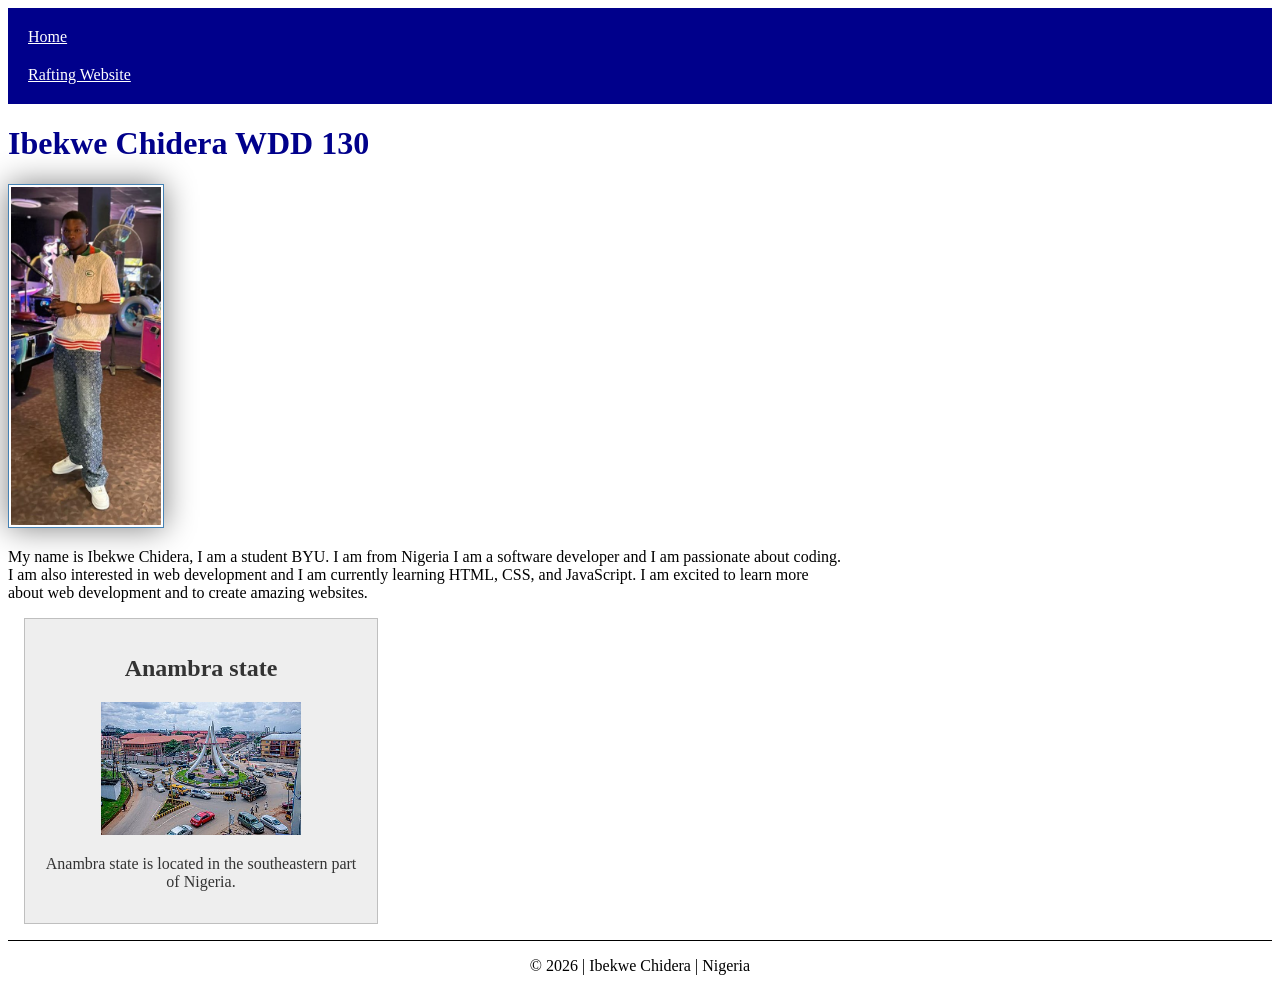
<file: index.html>
<!DOCTYPE html>
<html lang="en">

<head>
    <meta charset="UTF-8">
    <meta name="viewport" content="width=device-width, initial-scale=1.0">
    <meta name="description" content="Ibekwe Chidera WDD 130, web development, HTML, CSS">
    <meta name="author" content="Ibekwe Chidera, WDD 130">
    <link rel="stylesheet" href="styles1/styles.css">
    <title> Ibekwe chidera WDD 130 </title>
</head>

<body>

    <header>
        <nav>
            <a href="#">Home</a>
            <a href="about.html">Rafting Website</a>
        </nav>
    </header>
    <main>
        <h1>Ibekwe Chidera WDD 130</h1>
        <img src="images1/profile.jpeg" alt="ibekwe chidera" width="200">
        <p>My name is Ibekwe Chidera, I am a student BYU. I am from Nigeria I am a software
            developer and I am passionate about coding.
            I am also interested in web development and I am currently learning HTML, CSS, and
            JavaScript.
            I am excited to learn more about web development and to create amazing websites.</p>
    </main>
    <aside>
        <h2>Anambra state</h2>
        <img src="images1/awka.jpg" alt=" anambra state">
        <p>Anambra state is located in the southeastern part of Nigeria.</p>
    </aside>
    <footer>
        <p>&copy; 2026 | Ibekwe Chidera | Nigeria </p>
    </footer>


</body>


</html>
</file>
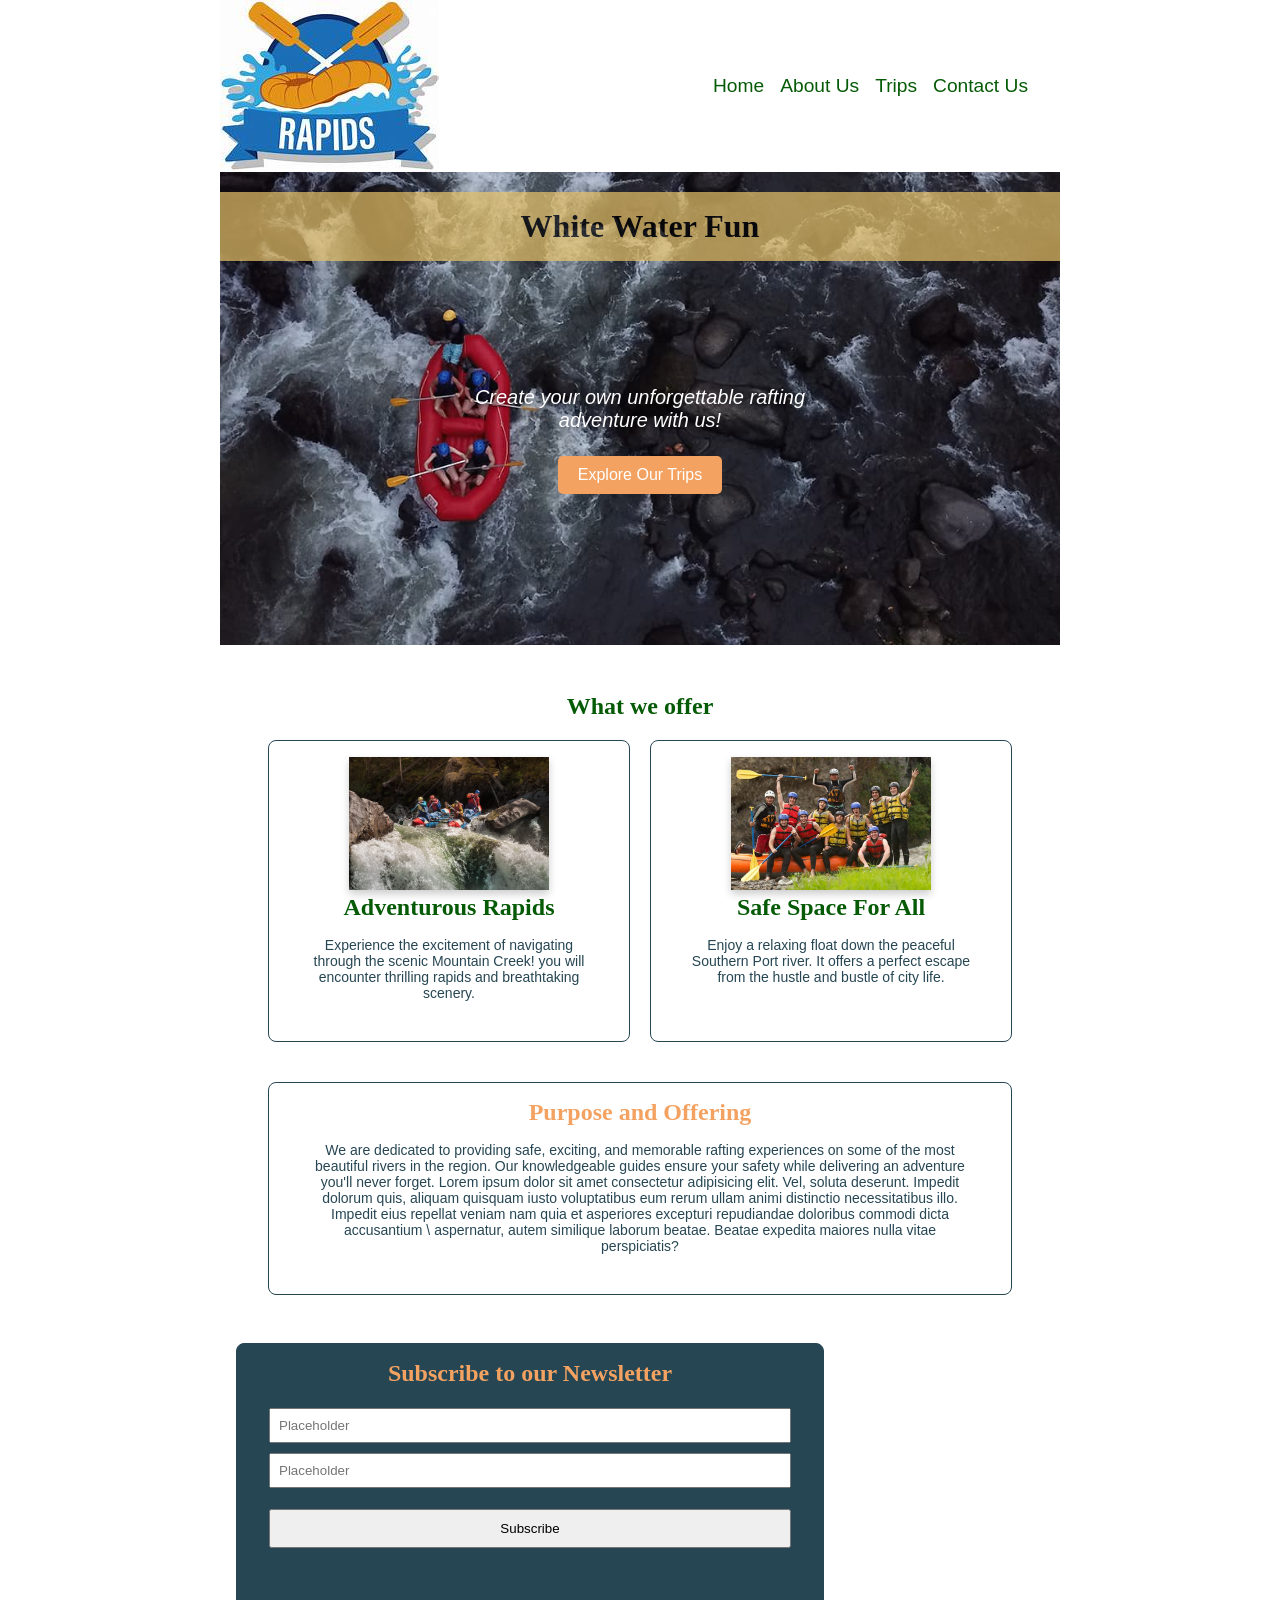
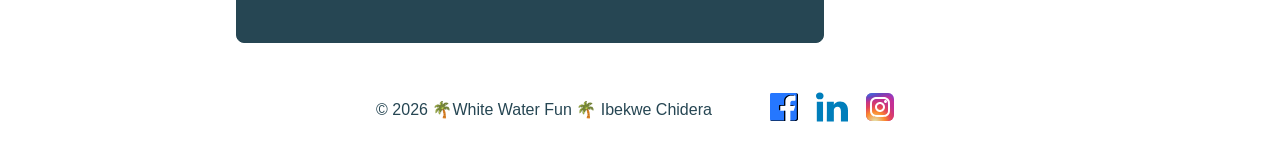
<file: wwr/index.html>
<!DOCTYPE html>
<html lang="en">

<head>
    <meta charset="UTF-8">
    <meta name="viewport" content="width=device-width, initial-scale=1.0">
    <meta name="description"
      content="learn about our rafting company, our history, and why we are passionate about providing unforgettable river adventures. Join us on the water!">
    <meta name="author" content="Ibekwe Chidera">
    <link rel="stylesheet" href="styles/rafting.css">
    <title>Home Page - White Water Fun</title>
</head>

<body>
    <header>
        <img src="images/logo.jpeg" alt="">
        <nav>

            <a href="index.html">Home</a>
            <a href="about.html">About Us</a>
            <a href="trips.html">Trips</a>
            <a href="contact.html">Contact Us</a>
        </nav>
    </header>
    <main>
        <div class="hero home-hero">
            <img src="images/cta-pic3.jpg" alt="Customer enjoying their rafting experience image">
            <h1>White Water Fun</h1>


            <div class="button-area">
                <p>Create your own unforgettable rafting adventure with us!</p>
                <a href="trips.html" class="cta-btn">Explore Our Trips</a>
            </div>
        </div>

        <section>
            <section class="content">
                <h2>What we offer</h2>

                <div class="trips-img-area content-area">
                    <div class="trips-img card">
                        <img src="images/cta-pic1.jpg" alt="">
                        <h2>Adventurous Rapids</h2>
                        <p>Experience the excitement of navigating through the scenic Mountain
                            Creek!
                            you will encounter thrilling rapids and breathtaking scenery.</p>
                    </div>

                    <div class="trips-img  card">
                        <img src="images/rafting59_600.jpg" alt="">
                        <h2>Safe Space For All</h2>
                        <p>Enjoy a relaxing float down the peaceful Southern Port river. It
                            offers a
                            perfect escape from the hustle and bustle of city life.</p>
                    </div>

                    <div class=" article-card card">
                        <h2>Purpose and Offering</h2>
                        <p>We are dedicated to providing safe, exciting,
                            and memorable rafting experiences on some of the most
                            beautiful rivers in the region. Our knowledgeable guides ensure
                            your safety while delivering an adventure you'll never forget.
                            Lorem ipsum dolor sit amet consectetur adipisicing elit. Vel, soluta
                            deserunt. Impedit dolorum quis, aliquam quisquam iusto voluptatibus eum
                            rerum ullam animi distinctio necessitatibus illo. Impedit eius repellat
                            veniam nam quia et asperiores excepturi repudiandae doloribus commodi
                            dicta accusantium \
                            aspernatur, autem similique laborum beatae. Beatae expedita maiores
                            nulla vitae perspiciatis?
                        </p>
                    </div>

                </div>
            </section>
        </section>

        <section class="newsletter">
            <h2>Subscribe to our Newsletter</h2>

            <form>
                <input type="name" name="name" placeholder="Placeholder">
                <input type="email" name="email" placeholder="Placeholder" required>
                <button type="submit">Subscribe</button>
            </form>
        </section>

    </main>

    <footer>
        <p> &copy; 2026 🌴White Water Fun 🌴 Ibekwe Chidera </p>

        <nav class="socialmedia">
            <a href="https://facebook.com">
                <img src="images/facebook-svgrepo-com.svg" alt="Facebook Icon">
            </a>
            <a href="https://linkedin.com">
                <img src="images/linkedin-color-svgrepo-com.svg" alt="LinkedIn Icon">
            </a>
            <a href="https://instagram.com">
                <img src="images/instagram-1-svgrepo-com.svg" alt="Instagram Icon">
            </a>
        </nav>
    </footer>

</body>

</html>
</file>
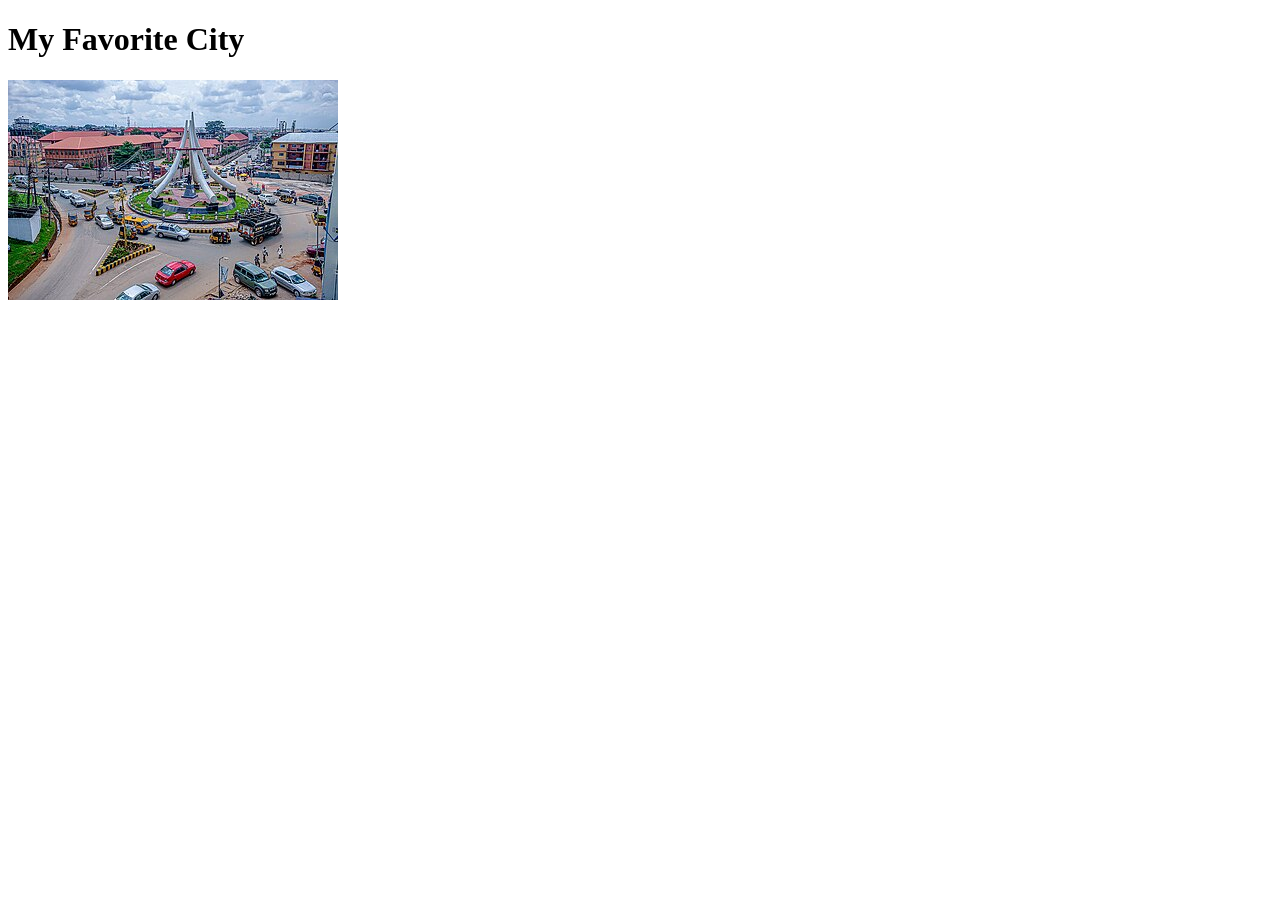
<file: favourite-city.html>
<!DOCTYPE html>
<html lang="en">
<head>
    <meta charset="UTF-8">
    <meta name="viewport" content="width=device-width, initial-scale=1.0">
    <title>Document</title>
</head>
<body>
    <h1>My Favorite City</h1>
    <img src="/awka.jpg" alt="My Favorite City">
</body>
</html>
</file>
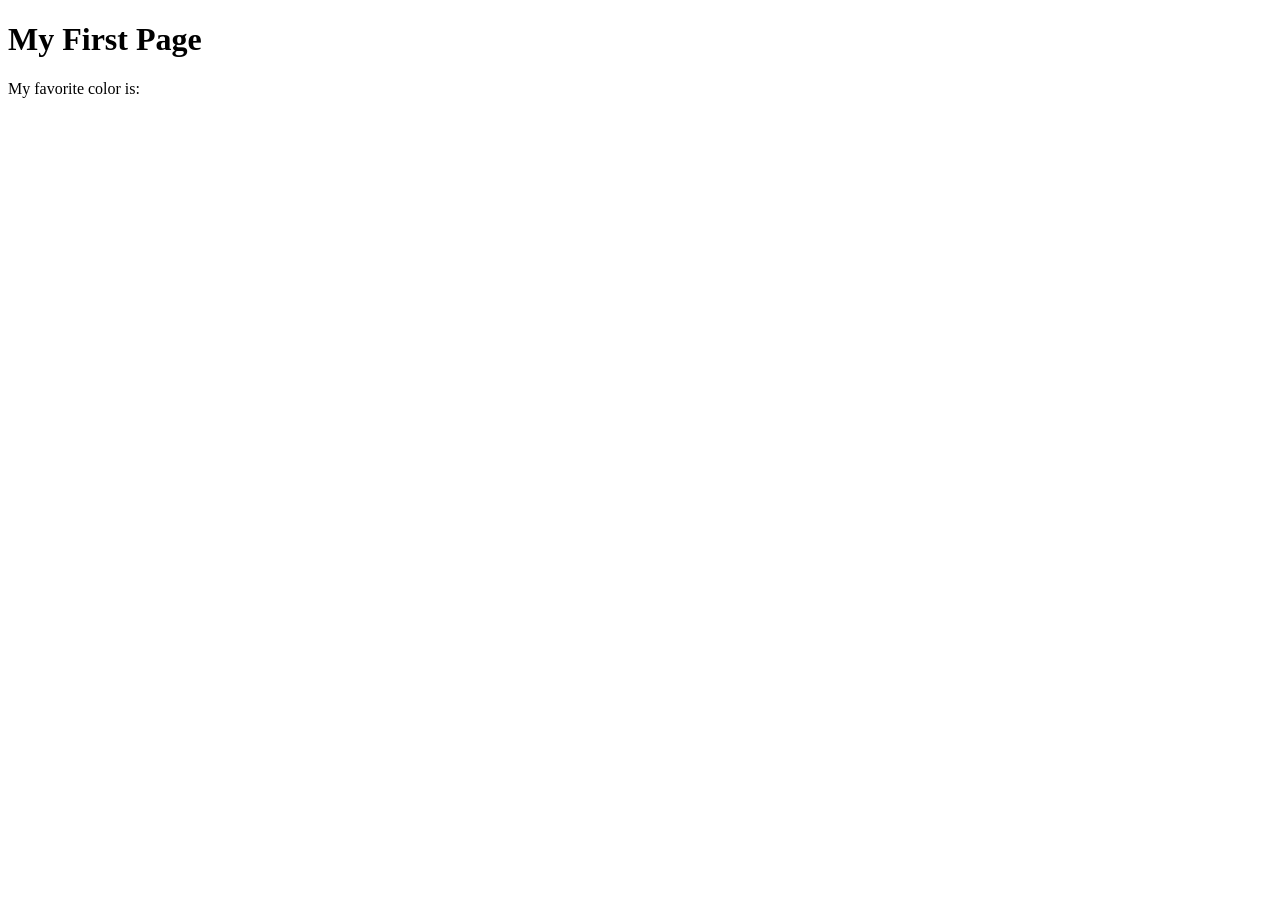
<file: week01/first-page.html>
<!DOCTYPE html>
<html lang="en">
<head>
    <meta charset="UTF-8">
    <meta name="viewport" content="width=device-width, initial-scale=1.0">
    <title>My First Page</title>
</head>
<body>
    <h1>My First Page</h1>
    <p>My favorite color is: </p>
</body>
</html>
</file>
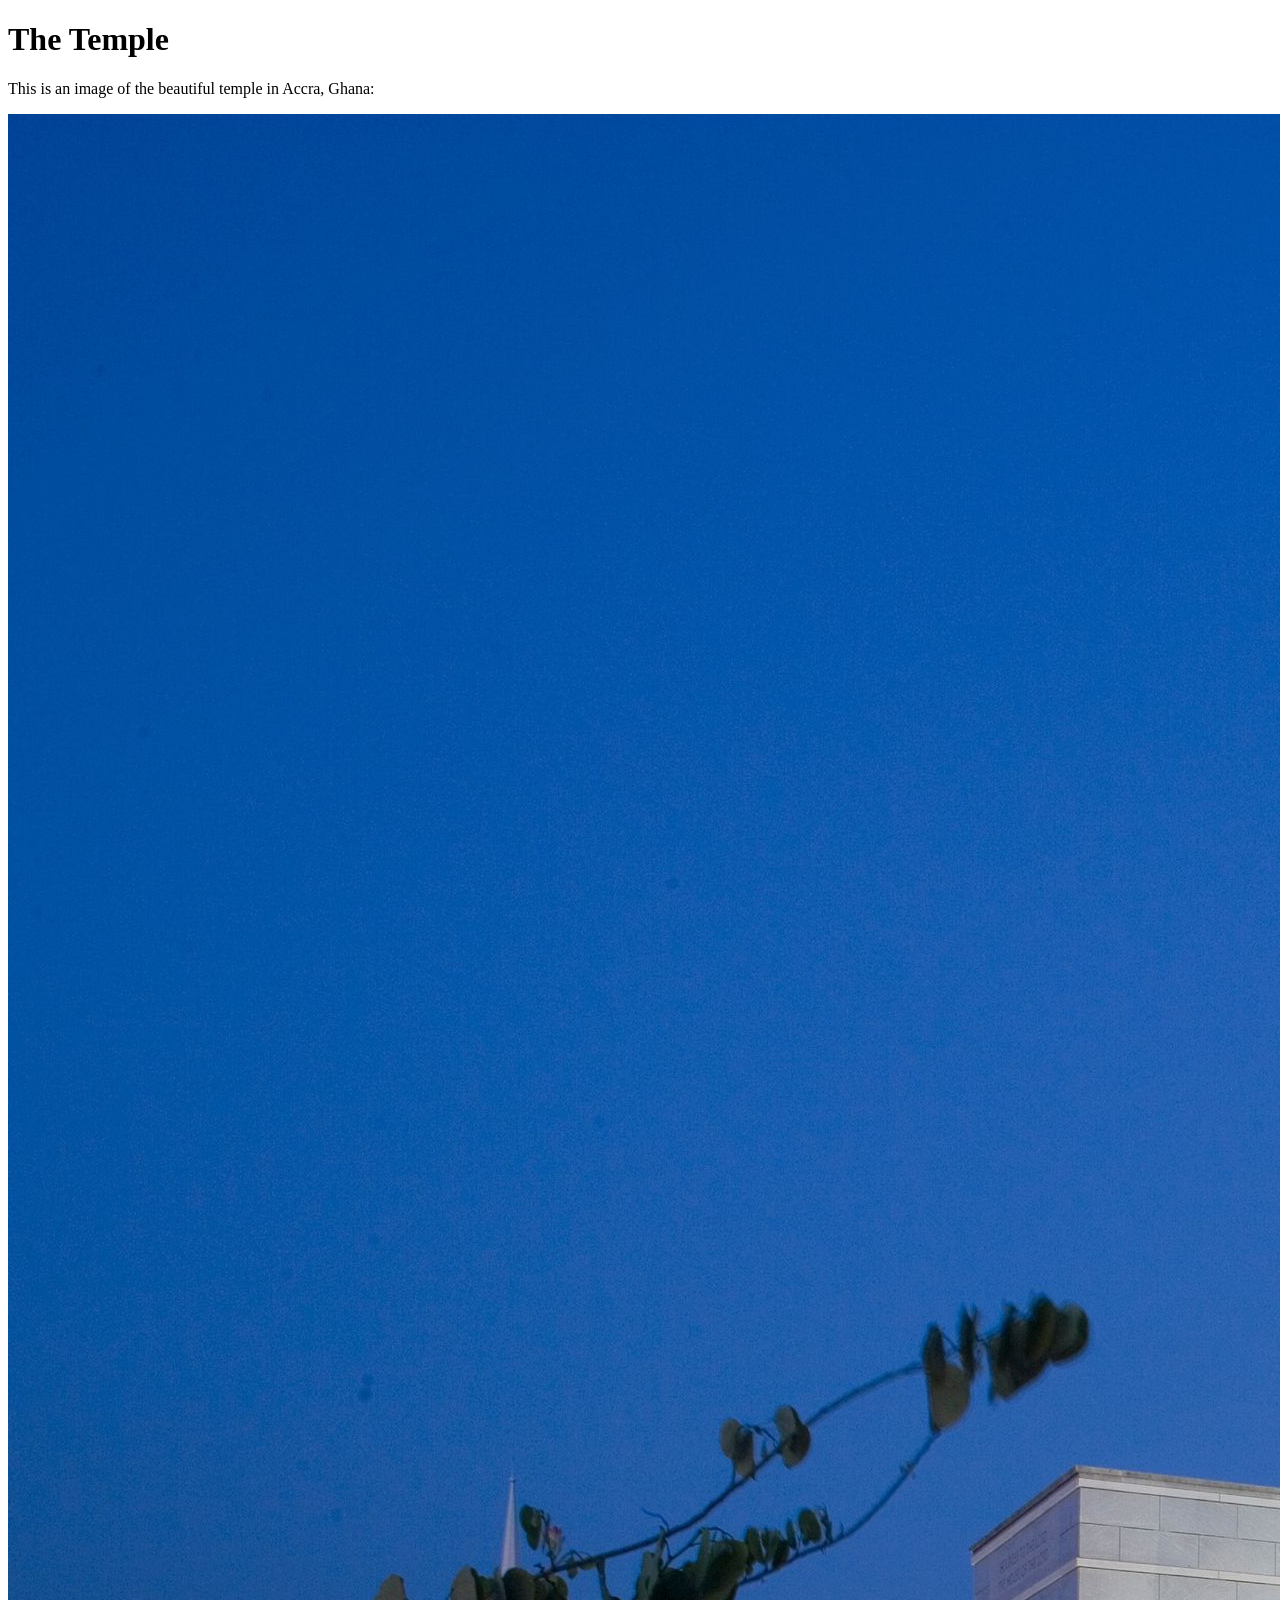
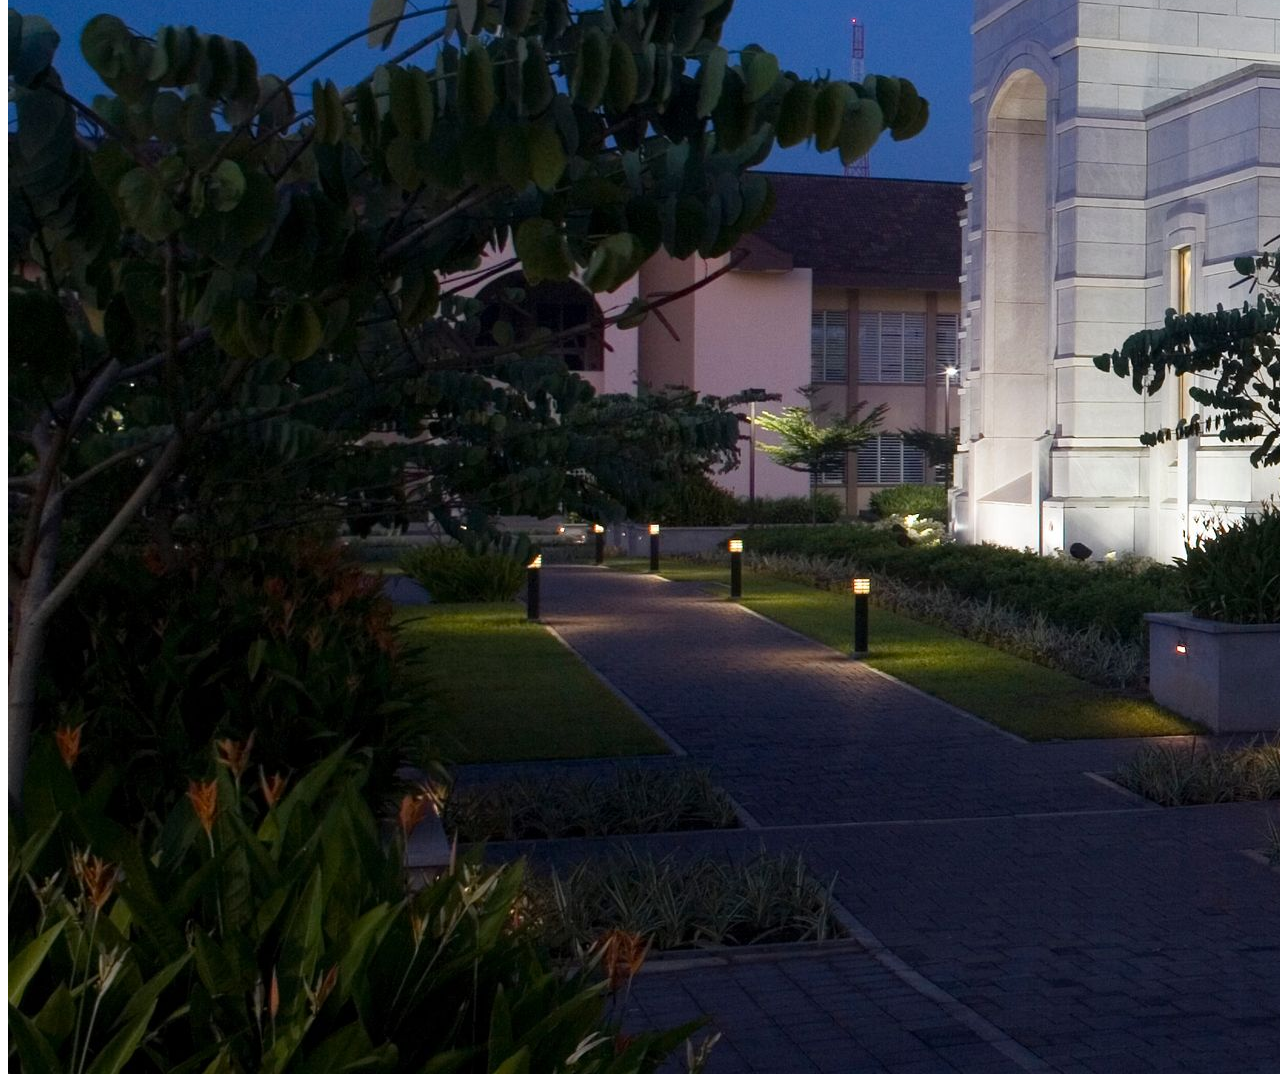
<file: week01/images.html>
<!DOCTYPE html>
<html lang="en">
<head>
    <meta charset="UTF-8">
    <meta name="viewport" content="width=device-width, initial-scale=1.0">
    <title>Temple Image</title>
</head>
<body>
    <h1>The Temple</h1>
    <p>This is an image of the beautiful temple in Accra, Ghana:</p>
    <img src="images/temple-large.jpeg" alt="The Accra Ghana Temple">
    
</body>
</html>
</file>
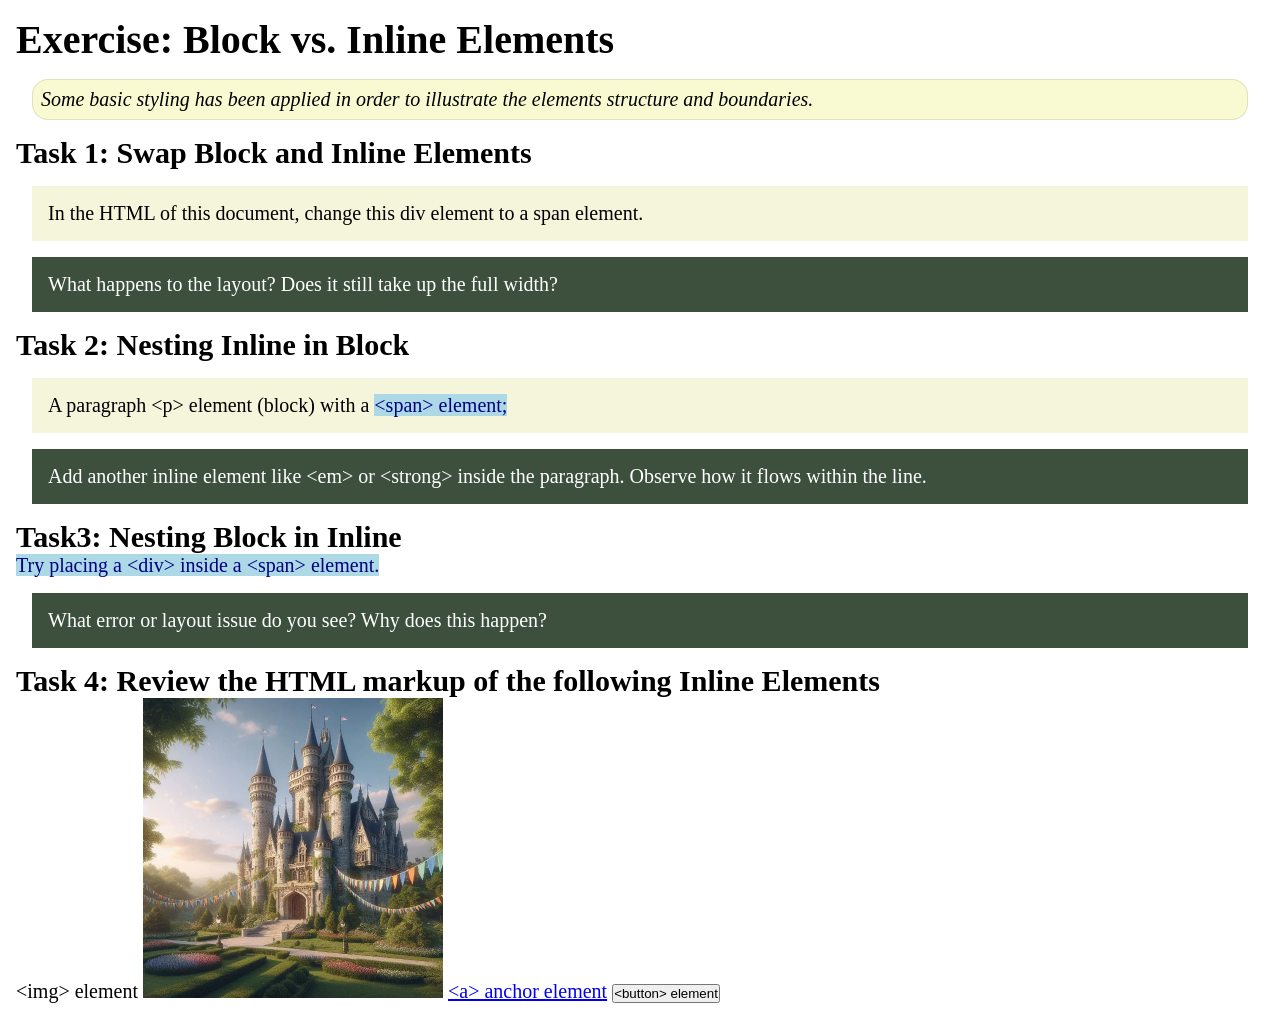
<file: week02/block-vs-inline.html>
<!DOCTYPE html>
<html lang="en">

<head>
    <meta charset="UTF-8">
    <meta name="viewport" content="width=device-width, initial-scale=1.0">
    <title>Exercise: Block vs. Inline Elements</title>
    <link rel="stylesheet" href="styles/block-vs-inline.css">
</head>

<body>
    <main>
        <h1>Exercise: Block vs. Inline Elements</h1>
        <p class="note">Some basic styling has been applied in order to illustrate the elements structure and
            boundaries.</p>

        <h2>Task 1: Swap Block and Inline Elements</h2>
        <div>In the HTML of this document, change this div element to a span element.</div>

        <p class="question">What happens to the layout? Does it still take up the full width?</p>

        <h2>Task 2: Nesting Inline in Block</h2>
        <p>A paragraph &lt;p&gt; element (block) with a <span>&lt;span&gt; element;</span></p>
        <p class="question">Add another inline element like &lt;em&gt; or &lt;strong&gt; inside the paragraph. Observe
            how it flows within the line.</p>

        <h2>Task3: Nesting Block in Inline</h2>
        <span>Try placing a &lt;div&gt; inside a &lt;span&gt; element.</span>
            <p class="question">What error or layout issue do you see? Why does this happen?</p>


            <h2>Task 4: Review the HTML markup of the following Inline Elements</h2>
        &lt;img&gt; element
        <img src="images/castle.webp" alt="placeholder image (images are inline)" width="300" height="300">
        <a href="https://churchofjesuschrist.org">&lt;a&gt; anchor element</a>
        <button type="button">&lt;button&gt; element</button>
    </main>
</body>

</html>
</file>
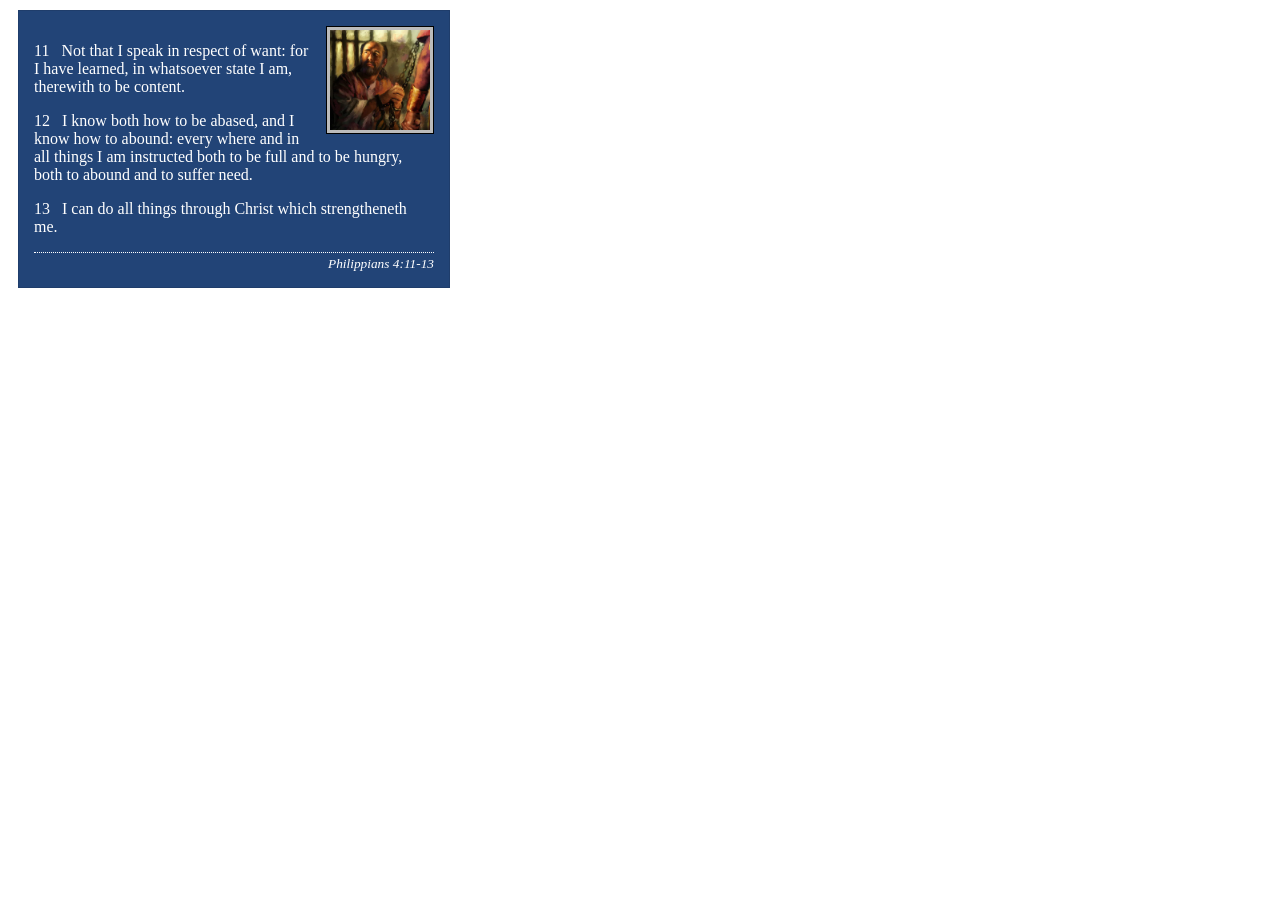
<file: week02/box-model-solution.html>
<!DOCTYPE html>
<html lang="en">
<head>
    <meta charset="UTF-8">
    <meta name="viewport" content="width=device-width, initial-scale=1.0">
    <title>Box Model Activity</title>
    <link rel="stylesheet" href="styles/box-model-solution.css">
</head>
<body>
    <main>
        <div class="callout">
            <img src="images/apostle-paul-imprisoned.webp" alt="Paul the Apostle - Imprisoned in Rome" width="200" height="200">
            <blockquote>
                <p>11 &nbsp; Not that I speak in respect of want: for I have learned, in whatsoever state I am, therewith to be content.</p>
                <p>12 &nbsp; I know both how to be abased, and I know how to abound: every where and in all things I am instructed both to be full and to be hungry, both to abound and to suffer need.</p>
                <p>13 &nbsp; I can do all things through Christ which strengtheneth me.</p>
            </blockquote>
            <cite>Philippians 4:11-13</cite>
        </div>
    </main>
</body>
</html>
</file>
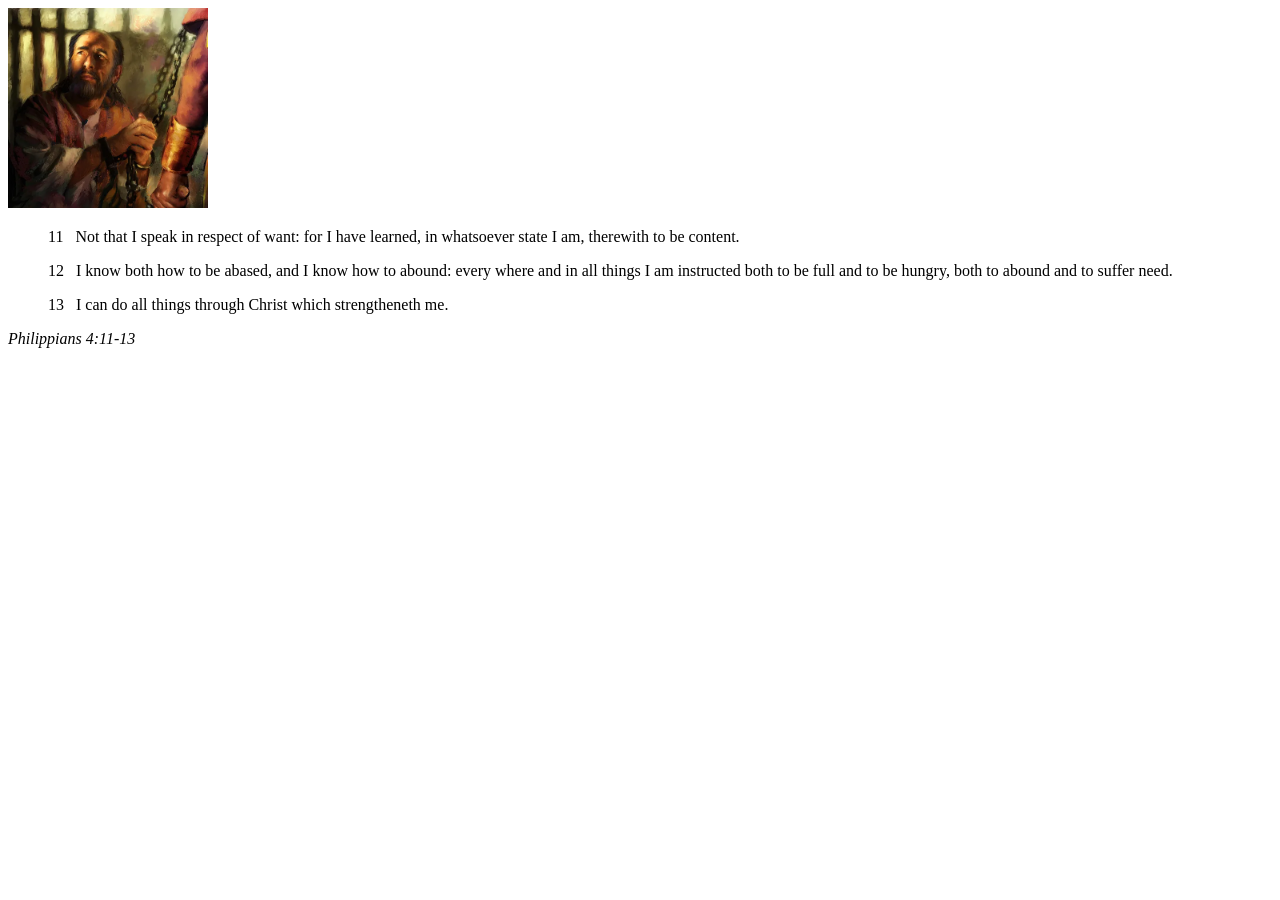
<file: week02/box-model.html>
<!DOCTYPE html>
<html lang="en">
<head>
    <meta charset="UTF-8">
    <meta name="viewport" content="width=device-width, initial-scale=1.0">
    <title>Box Model Activity</title>
</head>
<body>
    <main>
        <div class="callout">
            <img src="images/apostle-paul-imprisoned.webp" alt="Paul the Apostle - Imprisoned in Rome" width="200" height="200">
            <blockquote>
                <p>11 &nbsp; Not that I speak in respect of want: for I have learned, in whatsoever state I am, therewith to be content.</p>
                <p>12 &nbsp; I know both how to be abased, and I know how to abound: every where and in all things I am instructed both to be full and to be hungry, both to abound and to suffer need.</p>
                <p>13 &nbsp; I can do all things through Christ which strengtheneth me.</p>
            </blockquote>
            <cite>Philippians 4:11-13</cite>
        </div>
    </main>
</body>
</html>
</file>
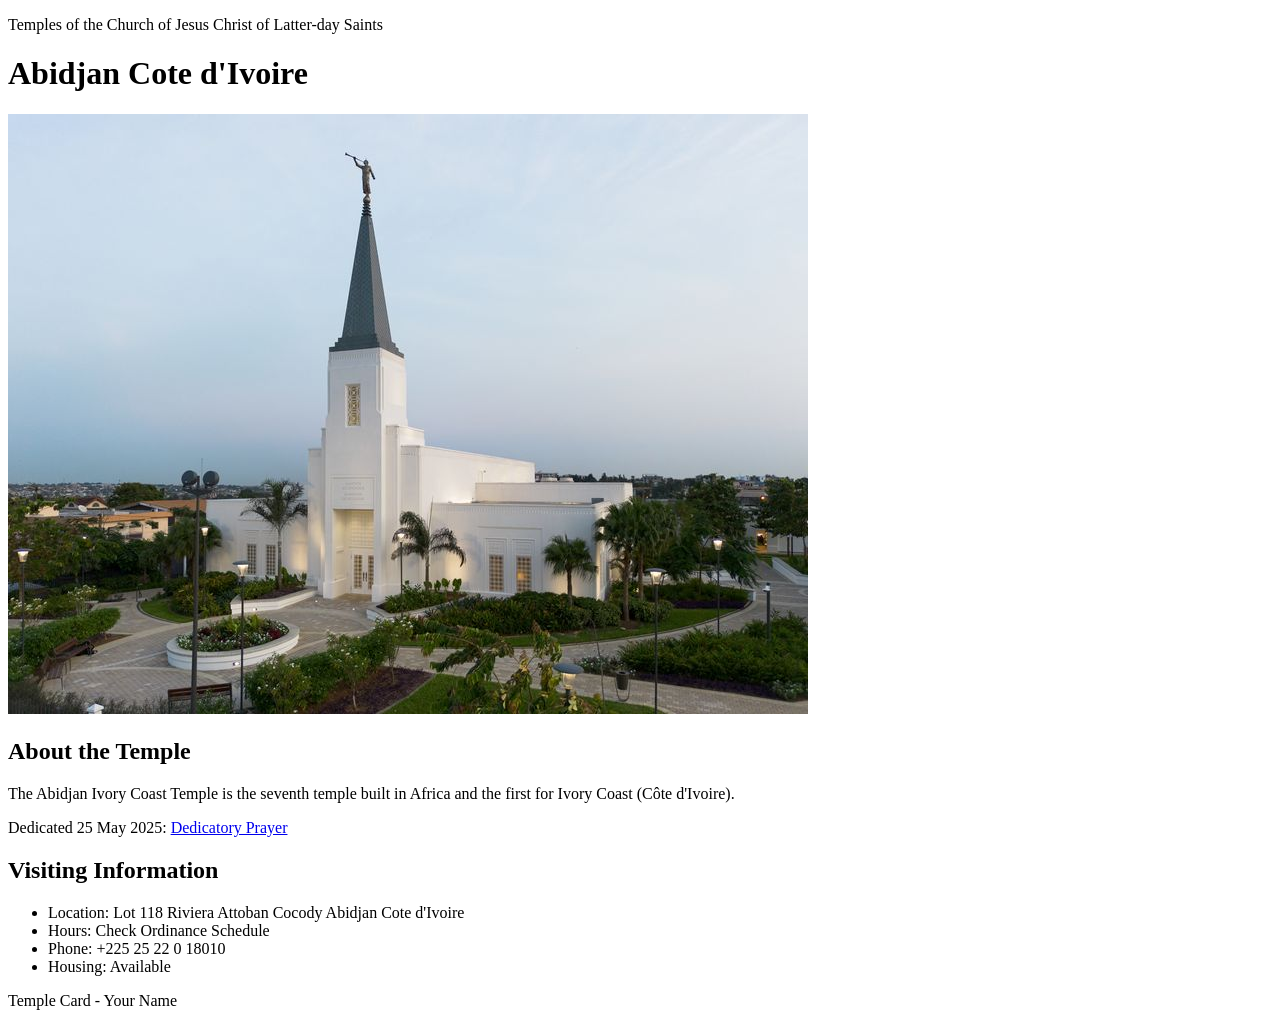
<file: week02/temple.html>
<!DOCTYPE html>
<html lang="en">

<head>
    <meta charset="UTF-8">
    <meta name="viewport" content="width=device-width, initial-scale=1.0">
    <title>Temple Card - Abidjan Cote d'Ivoire</title>
</head>

<body>
    <header>
        <p>Temples of the Church of Jesus Christ of Latter-day Saints</p>
    </header>
    <main>
        <h1>Abidjan Cote d'Ivoire</h1>
        <picture>
            <img src="images/abidjan-ivory-coast.jpeg" alt="Abidjan Cote d'Ivoire Temple">
        </picture>
        <section>
            <h2>About the Temple</h2>
            <p>The Abidjan Ivory Coast Temple is the seventh temple built in Africa and the first for Ivory Coast (Côte
                d'Ivoire).</p>
            <p>Dedicated 25 May 2025: <a
                    href="https://www.churchofjesuschrist.org/temples/dedicatory-prayer/abidjan-ivory-coast-temple/2025-05-25?lang=eng"
                    target="_blank" rel="noopener noreferrer">Dedicatory Prayer</a></p>
        </section>
        <section>
            <h2>Visiting Information</h2>
            <ul>
                <li>Location: Lot 118 Riviera Attoban Cocody Abidjan Cote d'Ivoire</li>
                <li>Hours: Check Ordinance Schedule</li>
                <li>Phone: +225 25 22 0 18010</li>
                <li>Housing: Available</li>
            </ul>
        </section>
    </main>
    <footer>
        <p>Temple Card - Your Name</p>
    </footer>
</body>

</html>
</file>
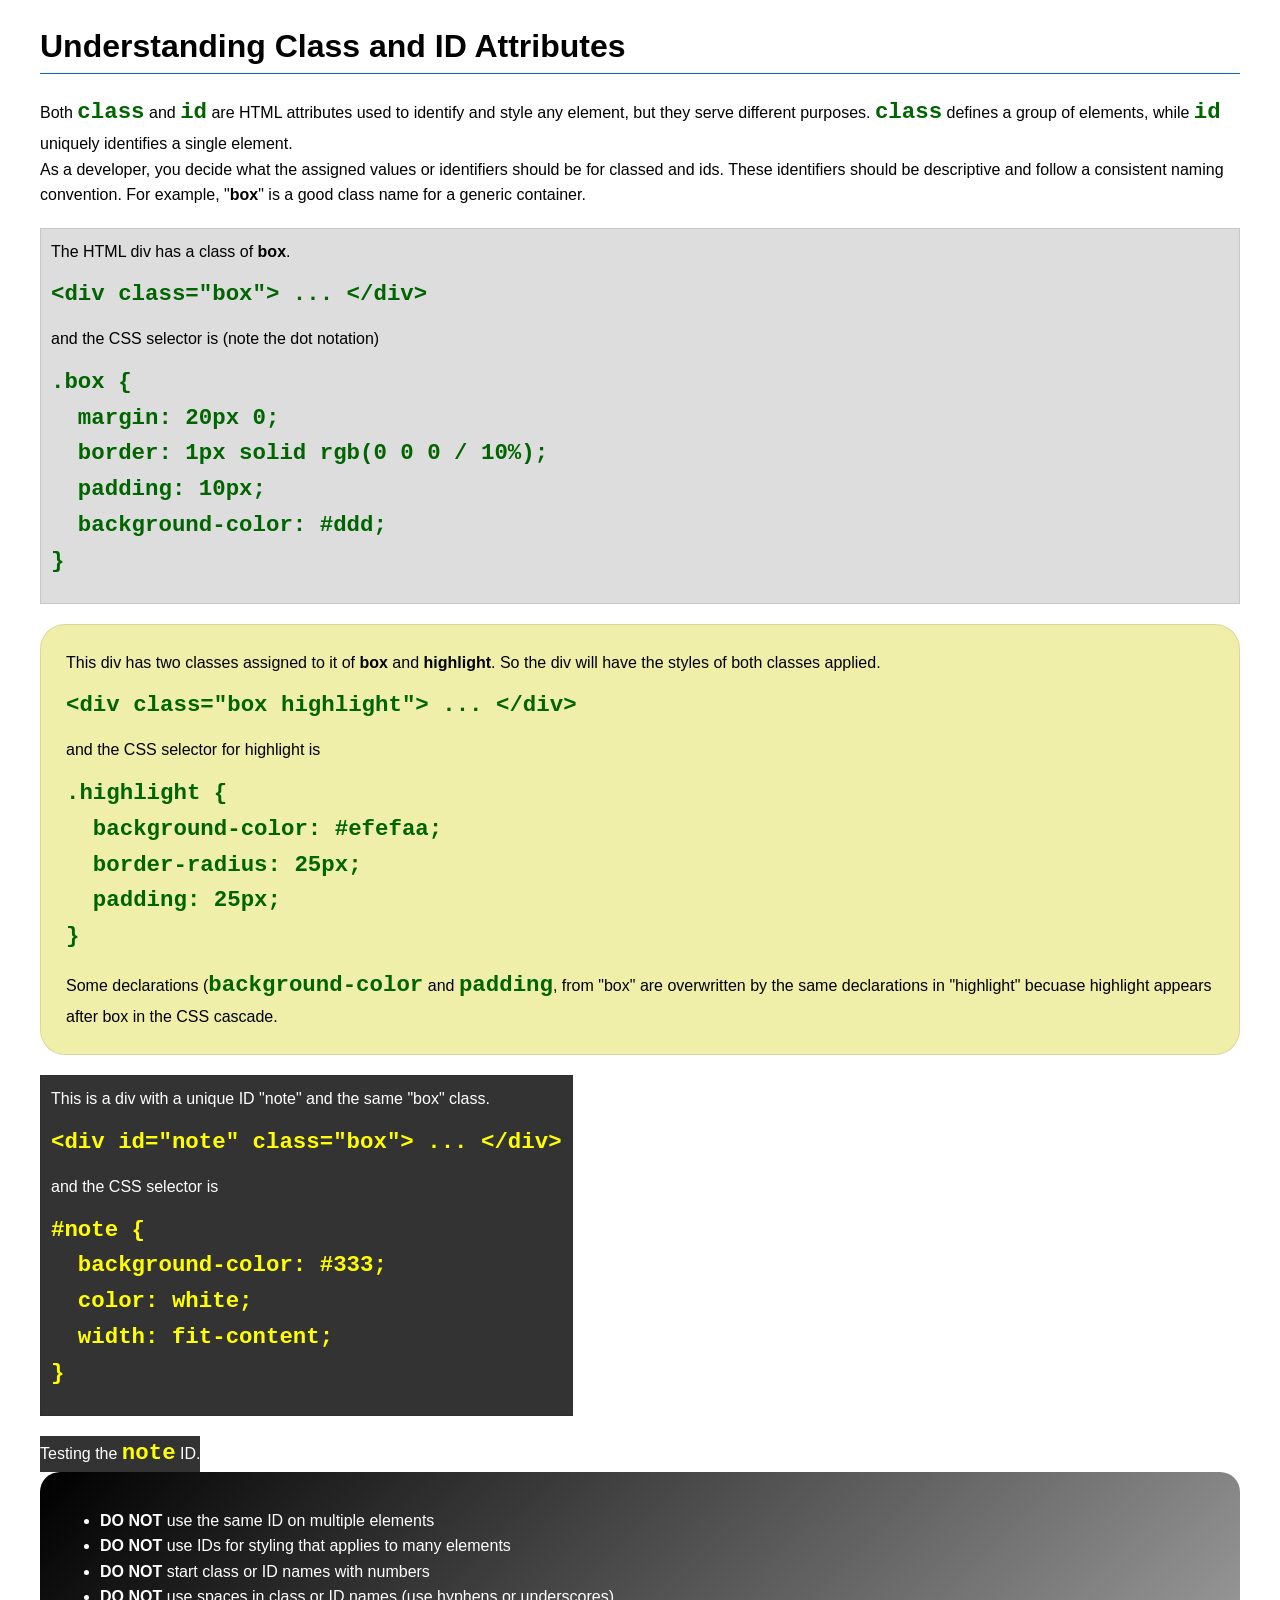
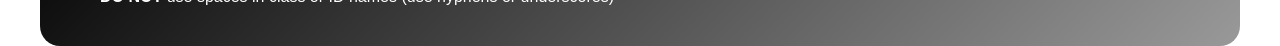
<file: week03/class-and-id.html>
<!DOCTYPE html>
<html lang="en">

<head>
    <meta charset="UTF-8">
    <meta name="viewport" content="width=device-width, initial-scale=1.0">
    <title>Class vs ID Attributes</title>
    <link rel="stylesheet" href="styles/class-and-id.css">
</head>

<body>
    <h1>Understanding Class and ID Attributes</h1>
    <p>Both <code>class</code> and <code>id</code> are HTML attributes used to identify and style any element, but they
        serve different purposes. <code>class</code> defines a group of elements, while <code>id</code> uniquely
        identifies a single element.</p>
    <p>As a developer, you decide what the assigned values or identifiers should be for classed and ids. These
        identifiers should be
        descriptive and follow a consistent naming convention. For example, "<strong>box</strong>" is a good class name
        for a generic container.</p>
    <div class="box">
        <p>The HTML div has a class of <strong>box</strong>.</p>
        <pre><code class="html">&lt;div class="box"&gt; ... &lt;/div&gt;</code></pre>
        and the CSS selector is (note the dot notation)
        <pre><code class="css">.box {
  margin: 20px 0;
  border: 1px solid rgb(0 0 0 / 10%);
  padding: 10px;
  background-color: #ddd; 
}</code></pre>
    </div>

    <div class="box highlight">
        <p>This div has two classes assigned to it of <strong>box</strong> and <strong>highlight</strong>. So the div
            will have the styles of both classes applied.</p>
        <pre><code class="html">&lt;div class="box highlight"&gt; ... &lt;/div&gt;</code></pre>
        and the CSS selector for highlight is
        <pre><code class="css">.highlight {
  background-color: #efefaa;
  border-radius: 25px;
  padding: 25px;
}</code></pre>
<p>Some declarations (<code>background-color</code> and <code>padding</code>, from "box" are overwritten by the same declarations in "highlight" becuase highlight appears after box in the CSS cascade.</p>
    </div>

    <div id="note" class="box">
        <p>This is a div with a unique ID "note" and the same "box" class.</p>
        <pre><code class="html">&lt;div id="note" class="box"&gt; ... &lt;/div&gt;</code></pre>
        and the CSS selector is
        <pre><code class="css">#note {
  background-color: #333;
  color: white;
  width: fit-content;
}</code></pre>
    </div>

    <div id="note">
        <p>Testing the <code>note</code> ID.</p>
    </div>

    <section id="best-practice">
        <ul>
            <li><strong>DO NOT</strong> use the same ID on multiple elements</li>
            <li><strong>DO NOT</strong> use IDs for styling that applies to many elements</li>
            <li><strong>DO NOT</strong> start class or ID names with numbers</li>
            <li><strong>DO NOT</strong> use spaces in class or ID names (use hyphens or underscores)</li>
        </ul>
    </section>




</body>

</html>
</file>
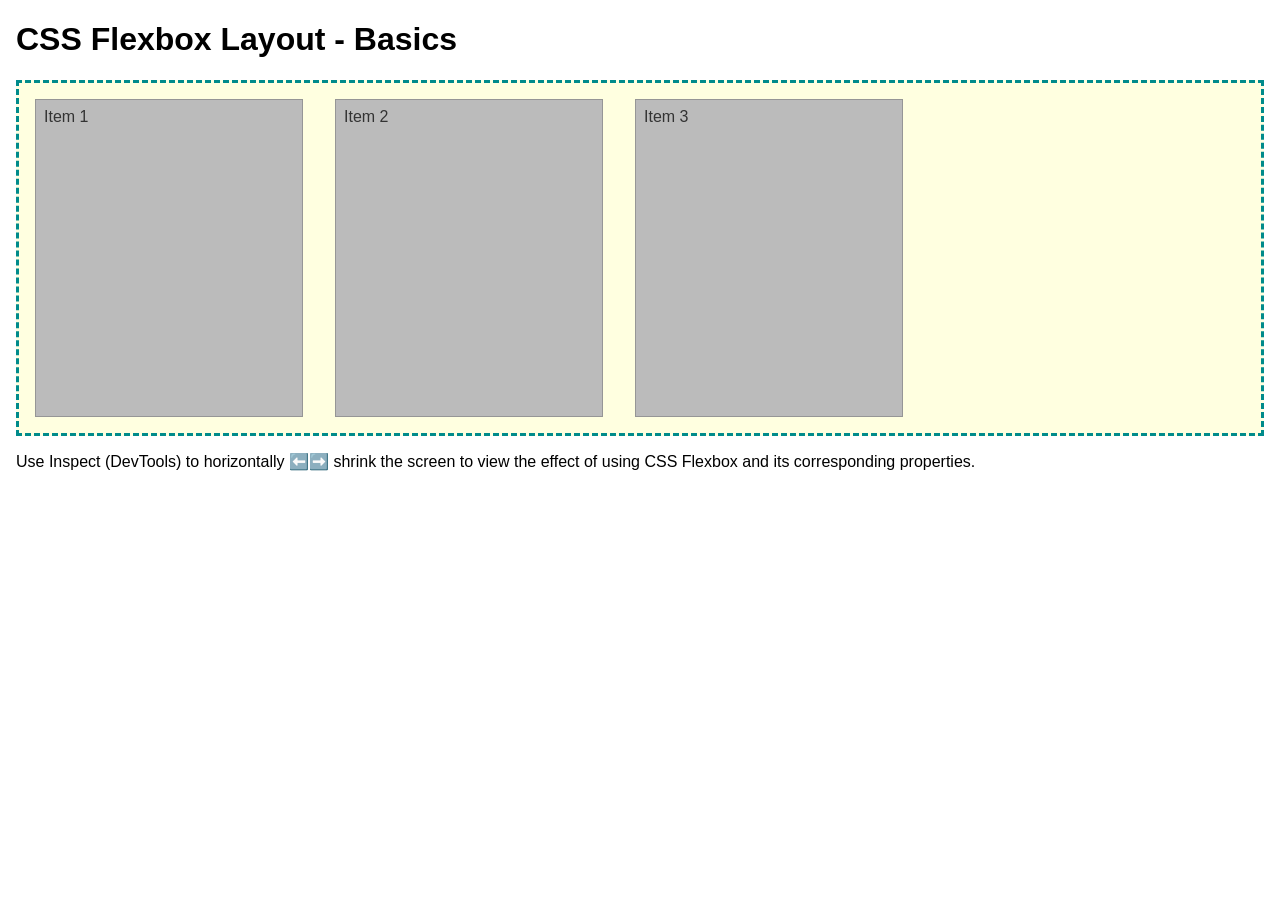
<file: week04/flexbox-layout.html>
<!DOCTYPE html>
<html lang="en">

<head>
    <meta charset="UTF-8">
    <meta name="viewport" content="width=device-width, initial-scale=1.0">
    <title>CSS Flexbox Layout - Basics</title>
    <link rel="stylesheet" href="styles/flexbox.css">
</head>

<body>
    <main>
        <h1>CSS Flexbox Layout - Basics</h1>
        <div class="flex-container">
            <div class="flex-item item1">Item 1</div>
            <div class="flex-item item2">Item 2</div>
            <div class="flex-item item3">Item 3</div>
        </div>
        <p>Use Inspect (DevTools) to horizontally ⬅️➡️ shrink the screen to view the effect of using
            CSS Flexbox and its corresponding properties.</p>
    </main>
</body>

</html>
</file>
<file: styles1/styles.css>
nav {
    background-color: darkblue;
    padding: 10px;
}

nav a {
    color: white;
    display: block;
    padding: 10px;
}

h1 {
    color: darkblue;
}

p {
    padding: 0px;
}

main {
    max-width: 840px;
}

aside {
    width: 20rem;
    margin: 1rem;
    border: 1px solid rgb(0 0 0 / 0.2);
    padding: 1rem;
    background-color: #eee;
    color: #333;
    text-align: center;
}

aside img {
    width: 200px;
    height: auto;
}

main img {
    width: 150px;
    height: auto;
    border: 1px solid steelblue;
    padding: 2px;
    box-shadow: 0 0 30px gray;
}

footer {
    margin-top: 15px;
    border-top: 1px solid #000;
    text-align: center;
}
</file>
<file: wwr/styles/rafting.css>
:root {
    --primary-color: #055a05;
    /* forest green */
    --secondary-color: #f4a261;
    /* warm sand */
    --accent1-color: #264653;
    /* dark slate blue */
    --accent2-color: #e9c46a;
    /* light golden yellow */
    --heading-font: "Times New Roman", "Georgia", serif;
    --body-font: Arial, Helvetica, sans-serif;
}

* {
    margin: 0;
    padding: 0;
    box-sizing: border-box;
}

body {
    font-family: var(--body-font);
    color: var(--accent1-color);
}

header,
main,
footer {
    width: 840px;
    margin: 0 auto;
}

h1,
h2 {
    font-family: var(--heading-font);
    color: var(--primary-color);
}

nav,
p,
section,
article {
    margin: 16px;
    padding: 8px;
}

.socialmedia a {
    text-decoration: none;
}

.socialmedia img {
    width: 32px;
    height: 32px;
}

.hero {
    position: relative;
}

.hero img {
    display: block;
    width: 100%;
    height: auto;
}

.hero h1 {
    position: absolute;
    top: 20px;
    width: 100%;
    padding: 16px;
    text-align: center;
    opacity: 0.7;
    background-color: var(--accent1-color);
    color: #fff;
}

.hero article {
    position: absolute;
    top: 45%;
    right: 5px;
    left: 5px;
    padding: 16px;
    background-color: rgb(244 162 97 / .7);
    color: #000;
}

.hero article p {
    font-size: 18px;
}

.hero article img {
    float: right;
    width: 125px;
}

section h2 {
    text-align: center;
}

/* week 4 css update */
header {
    display: grid;
    grid-template-columns: 1fr 1fr;
    align-items: center;
}

nav {
    display: flex;
    justify-content: flex-end;
    list-style: none;
}

nav a {
    display: block;
    color: var(--primary-color);
    padding: 8px;
    text-decoration: none;
    font-size: 1.2rem;
}

.history-area {
    display: flex;
    align-items: center;
}

.history-area img {
    width: 200px;
    height: auto;
    margin-right: 16px;
}

.addventure-area {
    display: flex;
    align-items: center;
    margin: 16px 0;
}

.addventure-area img {
    width: 135px;
    height: auto;
    margin-left: 16px;
}

figcaption {
    text-align: center;
}

footer {
    display: flex;
    justify-content: center;
    align-items: center;
}

/*      WEEK 5 CONTACT INFORMATION */
.contact-info {
    text-align: center;
    padding: 16px;
    color: var(--primary-color);
}

.contact-area {
    display: flex;
    justify-content: space-between;
    align-items: center;
}

.map-area iframe {
    width: 400px;
    height: 350px;
}

form {
    display: flex;
    flex-direction: column;
    width: 400px;
    padding: 16px;
    color: var(--accent1-color);
}

input {
    padding: 6px;
    margin: 5px 10px;
}

.check-info {
    margin-top: 16px;
    display: flex;
    flex-direction: column;
}

/* employee-area */
.employee-area {
    display: flex;
    align-items: center;
    margin: 16px 0;
    justify-content: space-between;
}

.employee-area img {
    width: 135px;
    height: auto;
    margin-left: 16px;
}

.employee-area figcaption {
    text-align: center;
}

label {
    margin: 8px 0;
}

textarea {
    padding: 6px;
    resize: vertical;
}

button {
    padding: 10px;
    margin: 16px 0;
    cursor: pointer;
}

/* TRIPS STYLE */
.trips {
    text-align: left;
    padding: 16px;
}

.trips h1 {
    color: var(--primary-color);
}

.trips p {
    margin: 16px 0;
}

.cta-btn {
    display: inline-block;
    padding: 10px 20px;
    background-color: var(--secondary-color);
    color: #fff;
    text-decoration: none;
    border-radius: 5px;
}

.cta-btn:hover {
    background-color: var(--primary-color);
}

.trips-img-area {
    display: grid;
    grid-template-columns: repeat(3, 1fr);
    gap: 20px;
    text-align: center;
    margin-top: 20px;
}

.trips-img-area img {
    width: 200px;
    height: auto;
    box-shadow: 0 4px 8px rgba(0, 0, 0, 0.2);
}

.card h3 {
    margin-top: 8px;
    font-size: 16px;
    font-weight: bold;
    color: var(--primary-color);
}

.card p {
    margin-top: 8px;
    font-size: 14px;
    color: var(--accent1-color);
}

.card {
    border: 1px solid var(--accent1-color);
    border-radius: 8px;
    padding: 16px;
    background-color: #fff;
}

.table-trips {
    margin: 16px 0;
}

.table-trips table {
    width: 100%;
    border-collapse: collapse;
    margin: 10px 0;
}

.table-trips th,
.table-trips td {
    border: 1px solid var(--accent1-color);
    padding: 8px;
    text-align: left;
}

.table-trips th {
    background-color: var(--accent2-color);
}

/* HOME CSS STYLE */
.home-hero {
    width: 100%;
}

.home-hero h1 {
    position: absolute;
    top: 20px;
    width: 100%;
    padding: 16px;
    text-align: center;
    opacity: 0.7;
    background-color: var(--accent2-color);
    color: #000;
}

.button-area {
    text-align: center;
    margin-top: 20px;
}

.button-area p {
    margin-bottom: 16px;
}

.button-area {
    position: absolute;
    top: 50%;
    left: 50%;
    transform: translate(-50%, -50%);
}

.button-area p {
    font-size: 20px;
    color: #fff;
    text-shadow: 2px 2px 4px rgba(0, 0, 0, 0.5);
    font-style: italic;

}

.newsletter {
    text-align: center;
    padding: 16px;
    color: #fff;
    border: 1px solid var(--accent1-color);
    border-radius: 8px;
    width: 250px;
    height: 300px;
}

.newsletter form {
    width: 200px;
    height: 200px;
}

.newsletter input {
    width: 100%;
    padding: 8px;
    margin: 5px 0;
}

/* CONTENT AREA */

.trips-img-area {
    display: grid;
    grid-template-columns: 1fr 1fr;
    gap: 20px;
    text-align: center;
    margin-top: 20px;
}

.article-card {
    border: 1px solid var(--accent1-color);
    border-radius: 8px;
    padding: 16px;
    background-color: #fff;
    grid-column: 1 / 3;
    grid-row: 3;
}

.article-card h2 {
    color: var(--secondary-color)
}

/* FORM */
.newsletter {
    width: 70%;
    background-color: var(--accent1-color);
}

.newsletter h2 {
    color: var(--secondary-color);
}

.newsletter form {
    width: 100%;
}
</file>
<file: week02/styles/block-vs-inline.css>
* {
    margin: 0;
    padding: 0;
}

body {
    font-size: 20px;
    margin: 1rem;
}

p,
div {
    background-color: beige;
    margin: 1rem;
    padding: 1rem;
}

span {
    color: navy;
    background-color: lightblue;
}

code {
    margin: 0;
    padding: 0;
    color: green;
    font-size: 1.2rem;
}

.note {
    font-style: italic;
    background-color: lightgoldenrodyellow;
    border-radius: 1rem;
    border: 1px solid rgb(0 0 0 / 10%);
    margin: 1rem;
    padding: .5rem;
}

.question {
    background-color: #3d503d;
    color: #fff;
}
</file>
<file: week02/styles/box-model-solution.css>
.callout {
    max-width: 400px;
    margin: 10px;
    border: 1px solid rgba(0, 0, 0, .1);
    padding: 15px;
    background-color: #247;
    color: #fff;
}

.callout img {
    float: right;
    margin: 0 0 10px 15px;
    border: 1px solid #000;
    padding: 3px;
    background-color: #bbb;
    width: 100px;
    height: auto;

}

blockquote {
    margin: 0;
}

cite {
    display: block;
    border-top: 1px dotted #fff;
    padding-top: 3px;
    text-align: right;
    font-size: smaller;
}
</file>
<file: week03/styles/class-and-id.css>
body {
    font-family: Arial, sans-serif;
    line-height: 1.6;
    margin: 0;
    padding: 0 40px;
}

h1 {
    border-bottom: 1px solid rgb(0 110 182);
    padding-bottom: 0;
}



p {
    margin: 0;
}

code {
    color: darkgreen;
    font-weight: 700;
    font-size: 1.4rem;
}

/* Class examples - can be reused */

.box {
    margin: 20px 0;
    border: 1px solid rgb(0 0 0 / 10%);
    padding: 10px;
    background-color: #ddd; /* this is shorthand for #dddddd */
}

.highlight {
    background-color: #efefaa;
    border-radius: 25px;
    padding: 25px;
}

/* ID examples - should be unique */

#note {
    background-color: #333;
    color: white;
    width: fit-content;
}

#note code {
    color: yellow;
}

#best-practice {
    background: linear-gradient(135deg, #000 0%, #999 100%);
    color: white;
    border-radius: 20px;
    padding: 20px
}
</file>
<file: week04/styles/flexbox.css>
body {
    font-family: Helvetica, Arial, sans-serif;
    margin: 1rem;
}

.flex-container {
    border: 3px dashed darkcyan;
    background-color: lightyellow;
    display: flex;
    flex-wrap: wrap;
}

.flex-item {
    width: 250px;
    margin: 1rem;
    border: 1px solid rgb(0 0 0 / 20%);
    padding: 0.5rem;
    background-color: #bbb;
    color: #333;
}

.item1 {
    min-height: 100px;
}

.item2 {
    min-height: 200px;
}

.item3 {
    min-height: 300px;
}
</file>
